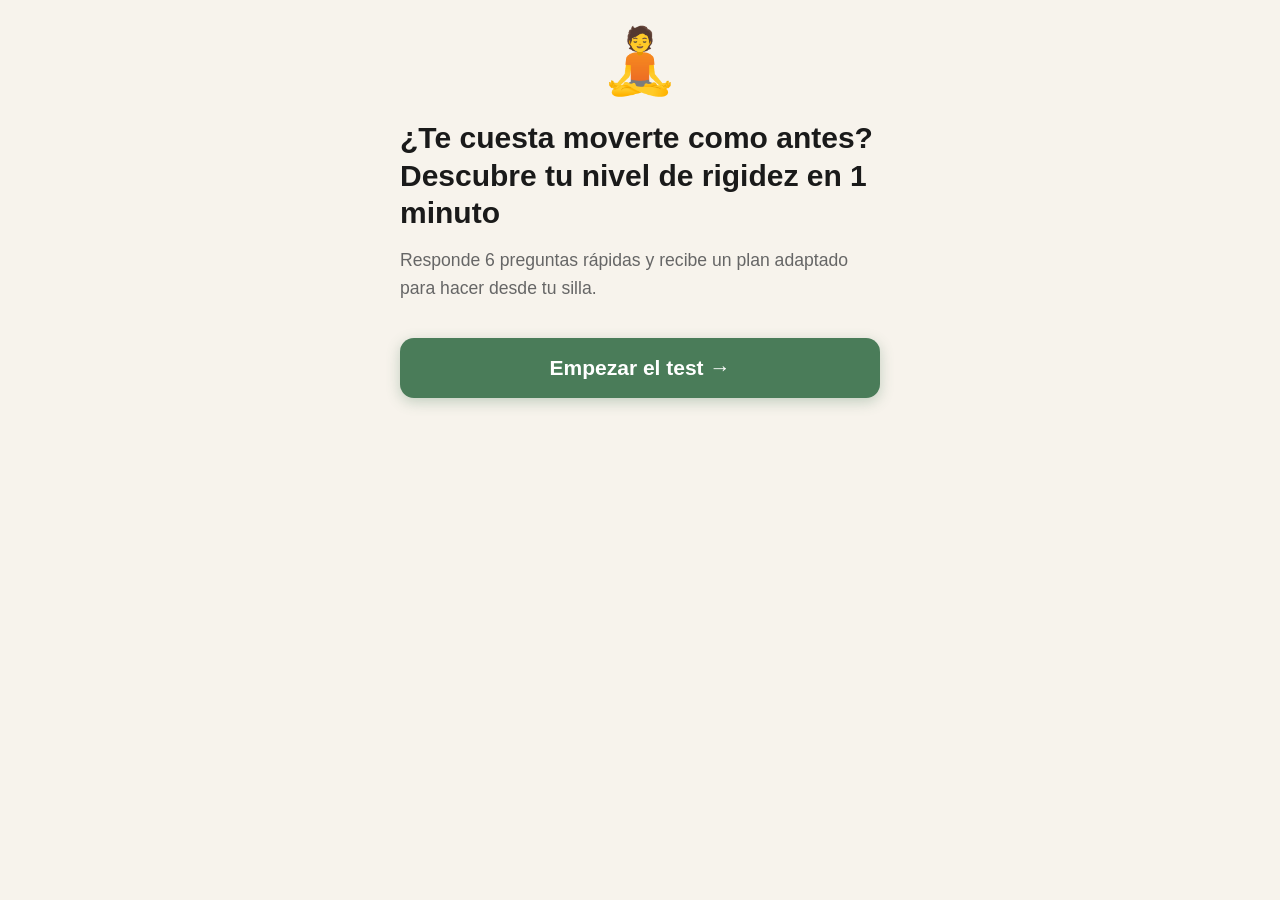
<file: quiz/index.html>
<!DOCTYPE html>
<html lang="es">
<head>
  <meta charset="UTF-8">
  <meta name="viewport" content="width=device-width, initial-scale=1.0, user-scalable=no">
  <meta name="theme-color" content="#4a7c59">
  <title>Test de Rigidez Corporal · Tai Chi en Silla</title>

  <!-- ══════════════════════════════════════════
       CONFIGURACIÓN — edita estas 4 variables
  ══════════════════════════════════════════ -->
  <script>
    var CONFIG = {
      PIXEL_ID:             'TU_PIXEL_ID',
      CHECKOUT_URL:         'https://pay.hotmart.com/TU_CHECKOUT',
      VIDEO_URL:            'https://tudominio.com/vsl.mp4',
      BUTTON_DELAY_SECONDS: 0
    };
  </script>

  <style>
    *, *::before, *::after { box-sizing: border-box; margin: 0; padding: 0; }

    :root {
      --green:       #4a7c59;
      --green-dark:  #376145;
      --green-light: #e8f0eb;
      --beige:       #f7f3ec;
      --text:        #1a1a1a;
      --muted:       #666;
      --white:       #ffffff;
      --radius:      14px;
    }

    html { font-size: 20px; }

    body {
      font-family: -apple-system, BlinkMacSystemFont, 'Segoe UI', Roboto, Helvetica, Arial, sans-serif;
      background: var(--beige);
      color: var(--text);
      min-height: 100dvh;
      display: flex;
      flex-direction: column;
      align-items: center;
    }

    .wrap {
      width: 100%;
      max-width: 520px;
      padding: 24px 20px 48px;
      flex: 1;
      display: flex;
      flex-direction: column;
    }

    /* ── Progress bar ── */
    #progress-bar {
      width: 100%;
      height: 7px;
      background: #d9e6dd;
      border-radius: 999px;
      margin-bottom: 28px;
      overflow: hidden;
    }
    #progress-fill {
      height: 100%;
      background: var(--green);
      border-radius: 999px;
      transition: width .4s ease;
      width: 0%;
    }

    /* ── Screens ── */
    .screen { display: none; flex-direction: column; flex: 1; }
    .screen.active { display: flex; }

    /* ── Intro ── */
    .hero-icon { font-size: 3.2rem; text-align: center; margin-bottom: 20px; }

    h1 {
      font-size: 1.5rem;
      font-weight: 800;
      line-height: 1.25;
      margin-bottom: 14px;
    }

    .subtitle {
      font-size: 0.88rem;
      color: var(--muted);
      line-height: 1.6;
      margin-bottom: 36px;
    }

    /* ── Question ── */
    .q-step {
      font-size: 0.72rem;
      font-weight: 700;
      text-transform: uppercase;
      letter-spacing: .08em;
      color: var(--green);
      margin-bottom: 10px;
    }

    h2 {
      font-size: 1.2rem;
      font-weight: 700;
      line-height: 1.35;
      margin-bottom: 24px;
    }

    /* ── Options ── */
    .options { display: flex; flex-direction: column; gap: 12px; }

    .opt-btn {
      display: flex;
      align-items: center;
      gap: 14px;
      min-height: 60px;
      padding: 14px 18px;
      background: var(--white);
      border: 2px solid #d9e6dd;
      border-radius: var(--radius);
      font-size: 0.95rem;
      font-weight: 600;
      color: var(--text);
      cursor: pointer;
      text-align: left;
      transition: border-color .15s, background .15s, transform .1s;
      -webkit-tap-highlight-color: transparent;
      width: 100%;
    }
    .opt-btn:active { transform: scale(.98); }
    .opt-btn.selected {
      border-color: var(--green);
      background: var(--green-light);
    }
    .opt-emoji { font-size: 1.3rem; flex-shrink: 0; }

    /* ── Back button ── */
    .btn-back {
      background: none;
      border: none;
      color: var(--muted);
      font-size: 0.8rem;
      cursor: pointer;
      padding: 10px 0;
      margin-top: 20px;
      align-self: flex-start;
      -webkit-tap-highlight-color: transparent;
    }

    /* ── Primary CTA ── */
    .btn-primary {
      display: flex;
      align-items: center;
      justify-content: center;
      width: 100%;
      min-height: 60px;
      background: var(--green);
      color: var(--white);
      border: none;
      border-radius: var(--radius);
      font-size: 1.05rem;
      font-weight: 800;
      cursor: pointer;
      box-shadow: 0 4px 14px rgba(74,124,89,.30);
      transition: background .15s;
      -webkit-tap-highlight-color: transparent;
    }
    .btn-primary:active { background: var(--green-dark); }

    /* ── Loading ── */
    #screen-loading {
      align-items: center;
      justify-content: center;
      gap: 24px;
    }
    .loading-text {
      font-size: 1.05rem;
      font-weight: 700;
      color: var(--green);
    }
    .loading-dots span {
      display: inline-block;
      width: 11px;
      height: 11px;
      background: var(--green);
      border-radius: 50%;
      margin: 0 4px;
      animation: bounce .9s infinite both;
    }
    .loading-dots span:nth-child(2) { animation-delay: .15s; }
    .loading-dots span:nth-child(3) { animation-delay: .30s; }
    @keyframes bounce {
      0%, 80%, 100% { transform: scale(.55); opacity: .4; }
      40%            { transform: scale(1);   opacity: 1;   }
    }

    /* ── Result ── */
    .result-badge {
      display: inline-block;
      padding: 6px 18px;
      border-radius: 999px;
      font-size: 0.72rem;
      font-weight: 800;
      text-transform: uppercase;
      letter-spacing: .07em;
      margin-bottom: 14px;
    }
    .badge-low  { background: #d4edda; color: #1a5c2a; }
    .badge-mid  { background: #fff3cd; color: #856404; }
    .badge-high { background: #f8d7da; color: #842029; }

    .result-title {
      font-size: 1.35rem;
      font-weight: 800;
      margin-bottom: 16px;
      line-height: 1.3;
    }
    .result-desc {
      font-size: 0.88rem;
      line-height: 1.65;
      color: var(--muted);
      background: var(--white);
      border-radius: var(--radius);
      padding: 18px;
      margin-bottom: 24px;
      border-left: 4px solid var(--green);
    }
    .result-cta-label {
      font-size: 0.95rem;
      font-weight: 700;
      margin-bottom: 16px;
      text-align: center;
    }

    /* ── VSL ── */
    .vsl-title {
      font-size: 1.05rem;
      font-weight: 800;
      text-align: center;
      margin-bottom: 16px;
      line-height: 1.35;
    }
    .video-wrap {
      position: relative;
      width: 100%;
      aspect-ratio: 16 / 9;
      background: #111;
      border-radius: var(--radius);
      overflow: hidden;
      margin-bottom: 20px;
    }
    .video-wrap video {
      width: 100%;
      height: 100%;
      object-fit: cover;
    }

    .btn-checkout {
      display: flex;
      align-items: center;
      justify-content: center;
      width: 100%;
      min-height: 64px;
      background: #e8630a;
      color: var(--white);
      border: none;
      border-radius: var(--radius);
      font-size: 1.05rem;
      font-weight: 800;
      cursor: pointer;
      box-shadow: 0 4px 16px rgba(232,99,10,.35);
      transition: background .15s, opacity .3s;
      text-decoration: none;
      -webkit-tap-highlight-color: transparent;
      margin-bottom: 10px;
    }
    .btn-checkout:active { background: #c4520a; }
    .btn-checkout.hidden { display: none; }

    .guarantee {
      text-align: center;
      font-size: 0.72rem;
      color: var(--muted);
      margin-bottom: 28px;
    }
    .disclaimer {
      font-size: 0.68rem;
      color: #999;
      text-align: center;
      line-height: 1.55;
      border-top: 1px solid #e0e0e0;
      padding-top: 16px;
    }
  </style>
</head>
<body>

<div class="wrap">

  <!-- Progress bar -->
  <div id="progress-bar" style="display:none">
    <div id="progress-fill"></div>
  </div>

  <!-- ① INTRO -->
  <div id="screen-intro" class="screen active">
    <div class="hero-icon">🧘</div>
    <h1>¿Te cuesta moverte como antes? Descubre tu nivel de rigidez en 1 minuto</h1>
    <p class="subtitle">Responde 6 preguntas rápidas y recibe un plan adaptado para hacer desde tu silla.</p>
    <button class="btn-primary" onclick="startQuiz()">Empezar el test →</button>
  </div>

  <!-- ② PREGUNTA (una a la vez) -->
  <div id="screen-quiz" class="screen">
    <div class="q-step" id="q-step-label"></div>
    <h2 id="q-text"></h2>
    <div class="options" id="q-options"></div>
    <button class="btn-back" id="btn-back" onclick="goBack()">← Atrás</button>
  </div>

  <!-- ③ CARGANDO -->
  <div id="screen-loading" class="screen">
    <div class="loading-text">Analizando tus respuestas…</div>
    <div class="loading-dots">
      <span></span><span></span><span></span>
    </div>
  </div>

  <!-- ④ RESULTADO -->
  <div id="screen-result" class="screen">
    <span class="result-badge" id="result-badge"></span>
    <div class="result-title" id="result-title"></div>
    <div class="result-desc" id="result-desc"></div>
    <div class="result-cta-label">Mira este vídeo corto para ver cómo funciona el Reto 21 Días 👇</div>
    <button class="btn-primary" onclick="goToVSL()">Ver el vídeo ahora →</button>
  </div>

  <!-- ⑤ VSL -->
  <div id="screen-vsl" class="screen">
    <div class="vsl-title">Cómo funciona el Reto 21 Días: Tai Chi en Silla</div>
    <div class="video-wrap" id="video-wrap"></div>
    <a id="btn-checkout" class="btn-checkout hidden" href="#" onclick="trackCheckout()">
      Quiero empezar el Reto 21 Días →
    </a>
    <p class="guarantee">🔒 Pago único · Acceso inmediato · Garantía de 7 días</p>
    <p class="disclaimer">Este programa no sustituye el consejo médico. Consulta a tu médico si tienes alguna lesión o problema de salud.</p>
  </div>

</div>

<!-- Meta Pixel (carga asíncrona, no bloquea render) -->
<script>
!function(f,b,e,v,n,t,s){if(f.fbq)return;n=f.fbq=function(){n.callMethod?
n.callMethod.apply(n,arguments):n.queue.push(arguments)};if(!f._fbq)f._fbq=n;
n.push=n;n.loaded=!0;n.version='2.0';n.queue=[];t=b.createElement(e);t.async=!0;
t.src=v;s=b.getElementsByTagName(e)[0];s.parentNode.insertBefore(t,s)}
(window,document,'script','https://connect.facebook.net/en_US/fbevents.js');
if(CONFIG.PIXEL_ID && CONFIG.PIXEL_ID!=='TU_PIXEL_ID'){
  fbq('init',CONFIG.PIXEL_ID);
  fbq('track','PageView');
}
</script>

<script>
// ── Quiz data ──────────────────────────────────────────────────────
var QUESTIONS = [
  {
    text: '¿Qué edad tienes?',
    opts: [
      { label: '50-59 años',    emoji: '🌱', score: 1, key: null },
      { label: '60-69 años',    emoji: '🌿', score: 2, key: null },
      { label: '70 años o más', emoji: '🌳', score: 3, key: null }
    ]
  },
  {
    text: '¿Te cuesta levantarte de la silla o del sofá?',
    opts: [
      { label: 'No, nada',     emoji: '😊', score: 0, key: null },
      { label: 'A veces',      emoji: '😐', score: 2, key: null },
      { label: 'Sí, bastante', emoji: '😣', score: 3, key: null }
    ]
  },
  {
    text: '¿Dónde notas más rigidez?',
    opts: [
      { label: 'Cuello y hombros',   emoji: '🧊', score: 2, key: 'cuello y hombros' },
      { label: 'Espalda',            emoji: '🧊', score: 2, key: 'la espalda' },
      { label: 'Rodillas y caderas', emoji: '🧊', score: 2, key: 'rodillas y caderas' },
      { label: 'En todo el cuerpo',  emoji: '🧊', score: 3, key: 'todo el cuerpo' }
    ]
  },
  {
    text: '¿Cuántas horas pasas sentado al día?',
    opts: [
      { label: 'Menos de 4 horas',  emoji: '🕒', score: 1, key: null },
      { label: 'Entre 4 y 7 horas', emoji: '🕕', score: 2, key: null },
      { label: 'Más de 7 horas',    emoji: '🕗', score: 3, key: null }
    ]
  },
  {
    text: '¿Has probado algún ejercicio antes?',
    opts: [
      { label: 'Gimnasio, pero lo dejé',       emoji: '🏋️', score: 2, key: null },
      { label: 'Yoga, pero era muy difícil',   emoji: '🧘', score: 2, key: null },
      { label: 'Nunca he hecho nada',          emoji: '🛋️', score: 3, key: null },
      { label: 'Hago algo de ejercicio',       emoji: '🚶', score: 1, key: null }
    ]
  },
  {
    text: '¿Cuánto tiempo podrías dedicar al día?',
    opts: [
      { label: '5 minutos',  emoji: '⏱️', score: 0, key: '5 minutos' },
      { label: '10 minutos', emoji: '⏱️', score: 0, key: '10 minutos' },
      { label: '15 minutos', emoji: '⏱️', score: 0, key: '15 minutos' }
    ]
  }
];

// ── State ──────────────────────────────────────────────────────────
var answers = []; // { score, key } indexed by question
var currentQ = 0;

// ── Helpers ───────────────────────────────────────────────────────
function show(id) {
  document.querySelectorAll('.screen').forEach(function(s) {
    s.classList.remove('active');
  });
  document.getElementById(id).classList.add('active');
}

function setProgress(step) {
  var bar = document.getElementById('progress-bar');
  if (!step) { bar.style.display = 'none'; return; }
  bar.style.display = 'block';
  document.getElementById('progress-fill').style.width = (step / 6 * 100) + '%';
}

function pixel(event, params) {
  if (typeof fbq === 'function') {
    if (params) fbq('trackCustom', event, params);
    else        fbq('track', event);
  }
}

function buildCheckoutUrl() {
  var base   = CONFIG.CHECKOUT_URL;
  var src    = new URLSearchParams(window.location.search);
  var fwd    = ['utm_source','utm_medium','utm_campaign','utm_content','utm_term','fbclid','ad_id'];
  var out    = new URLSearchParams();
  fwd.forEach(function(k) { if (src.has(k)) out.set(k, src.get(k)); });
  var qs = out.toString();
  if (!qs) return base;
  return base + (base.indexOf('?') >= 0 ? '&' : '?') + qs;
}

function totalScore() {
  var s = 0;
  answers.forEach(function(a) { if (a) s += a.score; });
  return s;
}

// ── Flow ──────────────────────────────────────────────────────────
function startQuiz() {
  pixel('QuizStart');
  answers   = [];
  currentQ  = 0;
  renderQ();
}

function renderQ() {
  var q = QUESTIONS[currentQ];
  setProgress(currentQ + 1);

  document.getElementById('q-step-label').textContent =
    'Pregunta ' + (currentQ + 1) + ' de 6';
  document.getElementById('q-text').textContent = q.text;

  var container = document.getElementById('q-options');
  container.innerHTML = '';

  q.opts.forEach(function(opt) {
    var btn = document.createElement('button');
    btn.className = 'opt-btn';
    btn.innerHTML =
      '<span class="opt-emoji">' + opt.emoji + '</span>' +
      '<span>' + opt.label + '</span>';
    btn.addEventListener('click', function() { pickOpt(opt, btn); });

    // Restore selection if user goes back
    if (answers[currentQ] && answers[currentQ].label === opt.label) {
      btn.classList.add('selected');
    }

    container.appendChild(btn);
  });

  document.getElementById('btn-back').style.visibility =
    currentQ === 0 ? 'hidden' : 'visible';

  show('screen-quiz');
}

function pickOpt(opt, btn) {
  btn.classList.add('selected');
  answers[currentQ] = { score: opt.score, key: opt.key, label: opt.label };

  setTimeout(function() {
    if (currentQ < QUESTIONS.length - 1) {
      currentQ++;
      renderQ();
    } else {
      showLoading();
    }
  }, 220);
}

function goBack() {
  if (currentQ === 0) return;
  currentQ--;
  renderQ();
}

function showLoading() {
  setProgress(0);
  show('screen-loading');
  setTimeout(showResult, 2000);
}

function showResult() {
  var score = totalScore();
  var zone  = (answers[2] && answers[2].key) || 'el cuerpo';
  var time  = (answers[5] && answers[5].key) || '10 minutos';

  var level, badgeClass, title;
  if (score <= 6) {
    level      = 'Rigidez leve';
    badgeClass = 'badge-low';
    title      = '¡Buenas noticias! Tu cuerpo responde bien';
  } else if (score <= 11) {
    level      = 'Rigidez moderada';
    badgeClass = 'badge-mid';
    title      = 'Tu cuerpo te está pidiendo más movimiento';
  } else {
    level      = 'Rigidez alta';
    badgeClass = 'badge-high';
    title      = 'Tu cuerpo necesita atención, pero tiene solución';
  }

  var desc =
    'Tu cuerpo acumula tensión en ' + zone + '. ' +
    'Con solo ' + time + ' al día desde tu silla puedes empezar a notar más soltura.';

  var badge = document.getElementById('result-badge');
  badge.textContent  = level;
  badge.className    = 'result-badge ' + badgeClass;

  document.getElementById('result-title').textContent = title;
  document.getElementById('result-desc').textContent  = desc;

  pixel('QuizComplete', { level: level });
  show('screen-result');
}

function goToVSL() {
  var wrap = document.getElementById('video-wrap');

  // Lazy-create video — zero bytes loaded before this moment
  if (!wrap.querySelector('video')) {
    var vid         = document.createElement('video');
    vid.src         = CONFIG.VIDEO_URL;
    vid.controls    = true;
    vid.preload     = 'none';
    vid.playsInline = true;
    // vid.poster   = 'poster.webp';  // ← descomenta si tienes miniatura WebP
    wrap.appendChild(vid);

    var delay = parseInt(CONFIG.BUTTON_DELAY_SECONDS, 10) || 0;
    var cta   = document.getElementById('btn-checkout');
    cta.href  = buildCheckoutUrl();

    if (delay <= 0) {
      cta.classList.remove('hidden');
    } else {
      vid.addEventListener('timeupdate', function onTime() {
        if (vid.currentTime >= delay) {
          cta.classList.remove('hidden');
          vid.removeEventListener('timeupdate', onTime);
        }
      });
    }
  }

  pixel('ViewContent');
  setProgress(0);
  show('screen-vsl');
}

function trackCheckout() {
  pixel('InitiateCheckout');
  // navigation continues normally via href
}
</script>

</body>
</html>
</file>
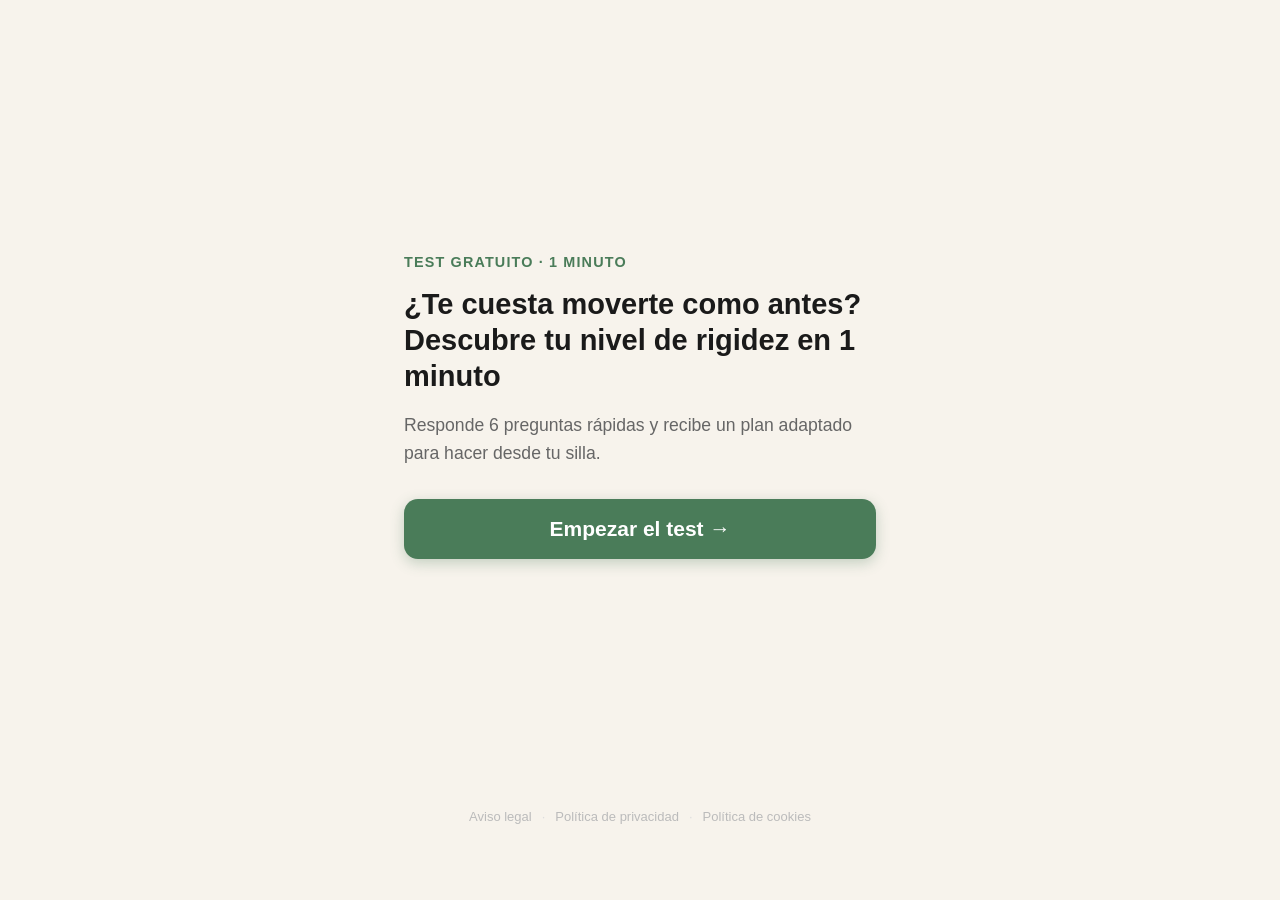
<file: site/index.html>
<!doctype html>
<html lang="es">
<head>
  <meta charset="utf-8">
  <meta name="viewport" content="width=device-width, initial-scale=1.0, user-scalable=no">
  <meta name="theme-color" content="#4a7c59">
  <title>Test de Rigidez · Tai Chi en Silla</title>
  <meta name="description" content="Descubre tu nivel de rigidez en 1 minuto y recibe un plan adaptado para hacer desde tu silla.">

  <!-- ══ CONFIG — edita estas 4 variables ══ -->
  <script>
    var QCFG = {
      PIXEL_ID:             'TU_PIXEL_ID',
      CHECKOUT_URL:         'https://pay.hotmart.com/H108602514B',
      VIDEO_URL:            'https://tudominio.com/vsl.mp4',
      BUTTON_DELAY_SECONDS: 0
    };
  </script>

  <style>
    *, *::before, *::after { box-sizing: border-box; margin: 0; padding: 0; }

    :root {
      --green:       #4a7c59;
      --green-dark:  #376145;
      --green-light: #e8f0eb;
      --beige:       #f7f3ec;
      --text:        #1a1a1a;
      --muted:       #666;
      --white:       #ffffff;
      --r:           14px;
    }

    html { font-size: 20px; }

    body {
      font-family: -apple-system, BlinkMacSystemFont, 'Segoe UI', Roboto,
                   Helvetica, Arial, sans-serif;
      background: var(--beige);
      color: var(--text);
    }

    /* ── Screens ─────────────────────────────────── */
    .qz-screen {
      display: none;
      flex-direction: column;
      min-height: 100dvh;
      padding: 32px 24px;
      width: 100%;
      max-width: 520px;
      margin: 0 auto;
    }
    .qz-screen.qz-active { display: flex; }

    /* loading: center in both axes (no footer) */
    #qz-loading { justify-content: center; align-items: center; }

    /* other screens: body wrapper absorbs free space and centers content */
    .qz-screen-body {
      flex: 1;
      display: flex;
      flex-direction: column;
      justify-content: center;
    }

    /* ── Shared label ─────────────────────────────── */
    .qz-label {
      font-size: 0.72rem;
      font-weight: 700;
      text-transform: uppercase;
      letter-spacing: .08em;
      color: var(--green);
      align-self: flex-start;
    }

    /* ── Intro ────────────────────────────────────── */
    #qz-intro .qz-label { margin-bottom: 16px; }

    .qz-h1 {
      font-size: 1.45rem;
      font-weight: 800;
      line-height: 1.25;
      margin-bottom: 16px;
      color: var(--text);
    }
    .qz-subtitle {
      font-size: 0.88rem;
      color: var(--muted);
      line-height: 1.6;
      margin-bottom: 32px;
    }

    /* ── Questions ────────────────────────────────── */
    .qz-quiz-top { margin-bottom: 20px; }

    #qz-progress-bar {
      width: 100%;
      height: 7px;
      background: #d9e6dd;
      border-radius: 999px;
      margin-bottom: 10px;
      overflow: hidden;
    }
    #qz-progress-fill {
      height: 100%;
      background: var(--green);
      border-radius: 999px;
      transition: width .4s ease;
      width: 0%;
    }
    .qz-step-label {
      font-size: 0.72rem;
      font-weight: 700;
      text-transform: uppercase;
      letter-spacing: .08em;
      color: var(--green);
      margin-bottom: 0;
    }

    /* flex-grow area: centers question + options */
    .qz-quiz-body {
      flex: 1;
      display: flex;
      flex-direction: column;
      justify-content: center;
    }
    .qz-h2 {
      font-size: 1.15rem;
      font-weight: 700;
      line-height: 1.35;
      margin-bottom: 24px;
      color: var(--text);
    }
    .qz-options { display: flex; flex-direction: column; gap: 14px; }

    .qz-opt {
      display: flex;
      align-items: center;
      gap: 14px;
      min-height: 60px;
      padding: 14px 18px;
      background: var(--white);
      border: 2px solid #d9e6dd;
      border-radius: var(--r);
      font-size: 0.95rem;
      font-weight: 600;
      color: var(--text);
      cursor: pointer;
      text-align: left;
      transition: border-color .15s, background .15s, transform .1s;
      -webkit-tap-highlight-color: transparent;
      width: 100%;
      font-family: inherit;
    }
    .qz-opt:active  { transform: scale(.98); }
    .qz-opt.qz-sel  { border-color: var(--green); background: var(--green-light); }
    .qz-opt-emoji   { font-size: 1.3rem; flex-shrink: 0; }

    .qz-back {
      background: none;
      border: none;
      color: var(--muted);
      font-size: 0.8rem;
      cursor: pointer;
      padding: 10px 0;
      margin-top: 24px;
      align-self: flex-start;
      font-family: inherit;
      -webkit-tap-highlight-color: transparent;
    }

    /* ── Buttons ──────────────────────────────────── */
    .qz-btn-primary {
      display: flex;
      align-items: center;
      justify-content: center;
      width: 100%;
      min-height: 60px;
      background: var(--green);
      color: var(--white);
      border: none;
      border-radius: var(--r);
      font-size: 1.05rem;
      font-weight: 800;
      cursor: pointer;
      box-shadow: 0 4px 14px rgba(74,124,89,.30);
      transition: background .15s;
      font-family: inherit;
      -webkit-tap-highlight-color: transparent;
    }
    .qz-btn-primary:active { background: var(--green-dark); }

    /* ── Loading ──────────────────────────────────── */
    .qz-loading-text {
      font-size: 1.05rem;
      font-weight: 700;
      color: var(--green);
      margin-bottom: 16px;
    }
    .qz-dots span {
      display: inline-block;
      width: 11px; height: 11px;
      background: var(--green);
      border-radius: 50%;
      margin: 0 4px;
      animation: qz-bounce .9s infinite both;
    }
    .qz-dots span:nth-child(2) { animation-delay: .15s; }
    .qz-dots span:nth-child(3) { animation-delay: .30s; }
    @keyframes qz-bounce {
      0%,80%,100% { transform: scale(.55); opacity: .4; }
      40%          { transform: scale(1);   opacity: 1;   }
    }

    /* ── Result ───────────────────────────────────── */
    .qz-badge {
      display: inline-block;
      align-self: flex-start;
      padding: 6px 18px;
      border-radius: 999px;
      font-size: 0.72rem;
      font-weight: 800;
      text-transform: uppercase;
      letter-spacing: .07em;
      margin-bottom: 24px;
    }
    .qz-badge-low  { background: #d4edda; color: #1a5c2a; }
    .qz-badge-mid  { background: #fff3cd; color: #856404; }
    .qz-badge-high { background: #f8d7da; color: #842029; }

    .qz-result-title {
      font-size: 1.3rem;
      font-weight: 800;
      line-height: 1.3;
      margin-bottom: 24px;
      color: var(--text);
    }
    .qz-result-desc {
      font-size: 0.88rem;
      line-height: 1.65;
      color: var(--muted);
      background: var(--white);
      border-radius: var(--r);
      padding: 18px;
      margin-bottom: 24px;
      border-left: 4px solid var(--green);
    }
    .qz-result-cta {
      font-size: 0.95rem;
      font-weight: 700;
      margin-bottom: 24px;
      color: var(--text);
    }

    /* ── VSL ──────────────────────────────────────── */
    .qz-vsl-title {
      font-size: 1.3rem;
      font-weight: 800;
      text-align: left;
      line-height: 1.3;
      margin-bottom: 24px;
      color: var(--text);
    }
    .qz-video-wrap {
      width: 100%;
      aspect-ratio: 16 / 9;
      border-radius: var(--r);
      overflow: hidden;
      margin-bottom: 24px;
    }
    .qz-video-wrap video {
      width: 100%;
      height: 100%;
      display: block;
    }
    .qz-video-placeholder {
      width: 100%;
      height: 100%;
      background: #e0e0e0;
      display: flex;
      align-items: center;
      justify-content: center;
      font-size: 0.85rem;
      font-weight: 600;
      color: #888;
    }

    .qz-btn-checkout {
      display: flex;
      align-items: center;
      justify-content: center;
      width: 100%;
      min-height: 64px;
      background: #e8630a;
      color: var(--white);
      border: none;
      border-radius: var(--r);
      font-size: 1.05rem;
      font-weight: 800;
      cursor: pointer;
      box-shadow: 0 4px 16px rgba(232,99,10,.35);
      transition: background .15s;
      text-decoration: none;
      font-family: inherit;
      -webkit-tap-highlight-color: transparent;
      margin-bottom: 10px;
    }
    .qz-btn-checkout:active { background: #c4520a; }
    .qz-btn-checkout.qz-hidden { display: none; }

    .qz-guarantee {
      text-align: center;
      font-size: 0.72rem;
      color: var(--muted);
      margin-bottom: 24px;
    }
    .qz-disclaimer {
      font-size: 0.68rem;
      color: #999;
      text-align: center;
      line-height: 1.55;
      border-top: 1px solid #e0e0e0;
      padding-top: 16px;
    }

    /* ── Cookie banner ───────────────────────────── */
    #qz-cookie-banner {
      position: fixed;
      bottom: 0; left: 0; right: 0;
      background: #fff;
      border-top: 1px solid #e0e0e0;
      padding: 12px 20px;
      display: flex;
      align-items: center;
      justify-content: space-between;
      gap: 12px;
      flex-wrap: wrap;
      z-index: 9999;
      font-size: 0.72rem;
      color: var(--muted);
      box-shadow: 0 -2px 8px rgba(0,0,0,.06);
    }
    #qz-cookie-banner[hidden] { display: none; }
    #qz-cookie-banner p { flex: 1; min-width: 160px; line-height: 1.4; }
    #qz-cookie-banner a { color: var(--green); text-decoration: underline; white-space: nowrap; }
    .qz-cb-actions { display: flex; gap: 8px; flex-shrink: 0; }
    .qz-cb-btn {
      min-height: 36px;
      padding: 0 16px;
      border-radius: 8px;
      border: 1px solid #ccc;
      background: #fff;
      font-size: 0.72rem;
      font-weight: 700;
      cursor: pointer;
      font-family: inherit;
      color: var(--text);
      -webkit-tap-highlight-color: transparent;
    }
    .qz-cb-btn.qz-cb-accept { background: var(--green); color: #fff; border-color: var(--green); }
    .qz-cb-btn:active { opacity: .8; }

    /* screens grow so banner never covers bottom buttons */
    body.qz-has-banner .qz-screen { padding-bottom: 76px; }

    /* ── Legal footer (intro + VSL only) ─────────── */
    .qz-legal-footer {
      padding-top: 28px;
      display: flex;
      justify-content: center;
      gap: 10px;
      flex-wrap: wrap;
      font-size: 0.65rem;
      color: #bbb;
    }
    .qz-legal-footer a { color: #bbb; text-decoration: none; }
    .qz-legal-footer a:hover { text-decoration: underline; }
    .qz-legal-footer span { color: #ddd; }
  </style>
</head>
<body>

<!-- ① Intro -->
<div id="qz-intro" class="qz-screen qz-active">
  <div class="qz-screen-body">
    <div class="qz-label">Test gratuito · 1 minuto</div>
    <h1 class="qz-h1">¿Te cuesta moverte como antes? Descubre tu nivel de rigidez en 1 minuto</h1>
    <p class="qz-subtitle">Responde 6 preguntas rápidas y recibe un plan adaptado para hacer desde tu silla.</p>
    <button class="qz-btn-primary" onclick="qzStart()">Empezar el test →</button>
  </div>
  <footer class="qz-legal-footer">
    <a href="aviso-legal.html">Aviso legal</a><span>·</span>
    <a href="privacidad.html">Política de privacidad</a><span>·</span>
    <a href="cookies.html">Política de cookies</a>
  </footer>
</div>

<!-- ② Pregunta -->
<div id="qz-quiz" class="qz-screen">
  <div class="qz-quiz-top">
    <div id="qz-progress-bar"><div id="qz-progress-fill"></div></div>
    <div class="qz-step-label" id="qz-step"></div>
  </div>
  <div class="qz-quiz-body">
    <h2 class="qz-h2" id="qz-qtext"></h2>
    <div class="qz-options" id="qz-opts"></div>
    <button class="qz-back" id="qz-back" onclick="qzBack()">← Atrás</button>
  </div>
</div>

<!-- ③ Analizando -->
<div id="qz-loading" class="qz-screen">
  <div class="qz-loading-text">Analizando tus respuestas…</div>
  <div class="qz-dots"><span></span><span></span><span></span></div>
</div>

<!-- ④ Resultado -->
<div id="qz-result" class="qz-screen">
  <div class="qz-screen-body">
    <span class="qz-badge" id="qz-badge"></span>
    <div class="qz-result-title" id="qz-rtitle"></div>
    <div class="qz-result-desc" id="qz-rdesc"></div>
    <div class="qz-result-cta">Mira este vídeo corto para ver cómo funciona el Reto 21 Días 👇</div>
    <button class="qz-btn-primary" onclick="qzGoVSL()">Ver el vídeo ahora →</button>
  </div>
</div>

<!-- ⑤ VSL -->
<div id="qz-vsl" class="qz-screen">
  <div class="qz-screen-body">
    <div class="qz-vsl-title">Cómo funciona el Reto 21 Días: Tai Chi en Silla</div>
    <div class="qz-video-wrap" id="qz-video-wrap"></div>
    <a id="qz-cta" class="qz-btn-checkout qz-hidden" href="#" onclick="qzCheckout()">
      Quiero empezar el Reto 21 Días →
    </a>
    <p class="qz-guarantee">🔒 Pago único · Acceso inmediato · Garantía de 7 días</p>
    <p class="qz-disclaimer">Este programa no sustituye el consejo médico. Consulta a tu médico si tienes alguna lesión o problema de salud.</p>
  </div>
  <footer class="qz-legal-footer">
    <a href="aviso-legal.html">Aviso legal</a><span>·</span>
    <a href="privacidad.html">Política de privacidad</a><span>·</span>
    <a href="cookies.html">Política de cookies</a>
  </footer>
</div>

<!-- Meta Pixel — carga solo si hay consentimiento -->
<script>
function loadPixel(){
  if(typeof fbq==='undefined'){
    !function(f,b,e,v,n,t,s){if(f.fbq)return;n=f.fbq=function(){n.callMethod?
    n.callMethod.apply(n,arguments):n.queue.push(arguments)};if(!f._fbq)f._fbq=n;
    n.push=n;n.loaded=!0;n.version='2.0';n.queue=[];t=b.createElement(e);t.async=!0;
    t.src=v;s=b.getElementsByTagName(e)[0];s.parentNode.insertBefore(t,s)}
    (window,document,'script','https://connect.facebook.net/en_US/fbevents.js');
  }
  if(QCFG.PIXEL_ID&&QCFG.PIXEL_ID!=='TU_PIXEL_ID'){
    fbq('init',QCFG.PIXEL_ID);
    fbq('track','PageView');
  }
}
(function(){
  var consent=null;
  try{consent=localStorage.getItem('reto21_cookie_consent');}catch(e){}
  if(consent==='accepted'){loadPixel();return;}
  if(consent==='rejected'){return;}
  /* sin decisión — mostrar banner */
  document.body.classList.add('qz-has-banner');
  document.getElementById('qz-cookie-banner').removeAttribute('hidden');
  document.getElementById('qz-accept-cookies').addEventListener('click',function(){
    try{localStorage.setItem('reto21_cookie_consent','accepted');}catch(e){}
    document.getElementById('qz-cookie-banner').setAttribute('hidden','');
    document.body.classList.remove('qz-has-banner');
    loadPixel();
  });
  document.getElementById('qz-reject-cookies').addEventListener('click',function(){
    try{localStorage.setItem('reto21_cookie_consent','rejected');}catch(e){}
    document.getElementById('qz-cookie-banner').setAttribute('hidden','');
    document.body.classList.remove('qz-has-banner');
  });
})();
</script>

<!-- Quiz logic -->
<script>
(function(){
  var QS=[
    {text:'¿Qué edad tienes?',opts:[
      {l:'50-59 años',e:'🌱',s:1,k:null},
      {l:'60-69 años',e:'🌿',s:2,k:null},
      {l:'70 años o más',e:'🌳',s:3,k:null}]},
    {text:'¿Te cuesta levantarte de la silla o del sofá?',opts:[
      {l:'No, nada',e:'😊',s:0,k:null},
      {l:'A veces',e:'😐',s:2,k:null},
      {l:'Sí, bastante',e:'😣',s:3,k:null}]},
    {text:'¿Dónde notas más rigidez?',opts:[
      {l:'Cuello y hombros',e:'🧊',s:2,k:'cuello y hombros'},
      {l:'Espalda',e:'🧊',s:2,k:'la espalda'},
      {l:'Rodillas y caderas',e:'🧊',s:2,k:'rodillas y caderas'},
      {l:'En todo el cuerpo',e:'🧊',s:3,k:'todo el cuerpo'}]},
    {text:'¿Cuántas horas pasas sentado al día?',opts:[
      {l:'Menos de 4 horas',e:'🕒',s:1,k:null},
      {l:'Entre 4 y 7 horas',e:'🕕',s:2,k:null},
      {l:'Más de 7 horas',e:'🕗',s:3,k:null}]},
    {text:'¿Has probado algún ejercicio antes?',opts:[
      {l:'Gimnasio, pero lo dejé',e:'🏋️',s:2,k:null},
      {l:'Yoga, pero era muy difícil',e:'🧘',s:2,k:null},
      {l:'Nunca he hecho nada',e:'🛋️',s:3,k:null},
      {l:'Hago algo de ejercicio',e:'🚶',s:1,k:null}]},
    {text:'¿Cuánto tiempo podrías dedicar al día?',opts:[
      {l:'5 minutos',e:'⏱️',s:0,k:'5 minutos'},
      {l:'10 minutos',e:'⏱️',s:0,k:'10 minutos'},
      {l:'15 minutos',e:'⏱️',s:0,k:'15 minutos'}]}
  ];

  var ans=[],cur=0;

  function px(ev,p){
    if(typeof fbq!=='function')return;
    if(p)fbq('trackCustom',ev,p);else fbq('track',ev);
  }

  function show(id){
    document.querySelectorAll('.qz-screen').forEach(function(s){s.classList.remove('qz-active');});
    document.getElementById(id).classList.add('qz-active');
    window.scrollTo(0,0);
  }

  function buildUrl(){
    var base=QCFG.CHECKOUT_URL;
    var src=new URLSearchParams(window.location.search);
    var fwd=['utm_source','utm_medium','utm_campaign','utm_content','utm_term','fbclid','ad_id'];
    var out=new URLSearchParams();
    fwd.forEach(function(k){if(src.has(k))out.set(k,src.get(k));});
    var qs=out.toString();
    return qs?base+(base.indexOf('?')>=0?'&':'?')+qs:base;
  }

  function isValidVideo(url){
    return url&&url!=='https://tudominio.com/vsl.mp4'&&/^https?:\/\//.test(url);
  }

  window.qzStart=function(){
    px('QuizStart');
    ans=[];cur=0;
    render();
  };

  function render(){
    var q=QS[cur];
    document.getElementById('qz-progress-fill').style.width=(cur+1)/6*100+'%';
    document.getElementById('qz-step').textContent='Pregunta '+(cur+1)+' de 6';
    document.getElementById('qz-qtext').textContent=q.text;
    var c=document.getElementById('qz-opts');
    c.innerHTML='';
    q.opts.forEach(function(o){
      var btn=document.createElement('button');
      btn.className='qz-opt';
      btn.innerHTML='<span class="qz-opt-emoji">'+o.e+'</span><span>'+o.l+'</span>';
      if(ans[cur]&&ans[cur].l===o.l)btn.classList.add('qz-sel');
      btn.addEventListener('click',function(){pick(o,btn);});
      c.appendChild(btn);
    });
    document.getElementById('qz-back').style.visibility=cur===0?'hidden':'visible';
    show('qz-quiz');
  }

  function pick(o,btn){
    btn.classList.add('qz-sel');
    ans[cur]={s:o.s,k:o.k,l:o.l};
    setTimeout(function(){
      if(cur<QS.length-1){cur++;render();}
      else{loading();}
    },220);
  }

  window.qzBack=function(){if(cur>0){cur--;render();}};

  function loading(){
    show('qz-loading');
    setTimeout(result,2000);
  }

  function result(){
    var score=0;
    ans.forEach(function(a){if(a)score+=a.s;});
    var zone=(ans[2]&&ans[2].k)||'el cuerpo';
    var time=(ans[5]&&ans[5].k)||'10 minutos';
    var level,bc,title;
    if(score<=6){level='Rigidez leve';bc='qz-badge-low';title='¡Buenas noticias! Tu cuerpo responde bien';}
    else if(score<=11){level='Rigidez moderada';bc='qz-badge-mid';title='Tu cuerpo te está pidiendo más movimiento';}
    else{level='Rigidez alta';bc='qz-badge-high';title='Tu cuerpo necesita atención, pero tiene solución';}
    var badge=document.getElementById('qz-badge');
    badge.textContent=level;badge.className='qz-badge '+bc;
    document.getElementById('qz-rtitle').textContent=title;
    document.getElementById('qz-rdesc').textContent=
      'Tu cuerpo acumula tensión en '+zone+'. Con solo '+time+' al día desde tu silla puedes empezar a notar más soltura.';
    px('QuizComplete',{level:level});
    show('qz-result');
  }

  window.qzGoVSL=function(){
    var wrap=document.getElementById('qz-video-wrap');
    if(!wrap.hasChildNodes()){
      if(isValidVideo(QCFG.VIDEO_URL)){
        var v=document.createElement('video');
        v.src=QCFG.VIDEO_URL;v.controls=true;v.preload='none';v.playsInline=true;
        v.style.cssText='width:100%;height:100%;display:block;';
        wrap.appendChild(v);
        var delay=parseInt(QCFG.BUTTON_DELAY_SECONDS,10)||0;
        var cta=document.getElementById('qz-cta');
        cta.href=buildUrl();
        if(delay<=0){cta.classList.remove('qz-hidden');}
        else{
          v.addEventListener('timeupdate',function onT(){
            if(v.currentTime>=delay){cta.classList.remove('qz-hidden');v.removeEventListener('timeupdate',onT);}
          });
        }
      } else {
        var ph=document.createElement('div');
        ph.className='qz-video-placeholder';
        ph.textContent='Vídeo en preparación';
        wrap.appendChild(ph);
        var cta2=document.getElementById('qz-cta');
        cta2.href=buildUrl();
        cta2.classList.remove('qz-hidden');
      }
    }
    px('ViewContent');
    show('qz-vsl');
  };

  window.qzCheckout=function(){px('InitiateCheckout');};
})();
</script>

<!-- Banner de cookies -->
<div id="qz-cookie-banner" hidden role="region" aria-label="Preferencias de cookies">
  <p>Usamos cookies para medir el rendimiento de nuestros anuncios. <a href="cookies.html">Más información</a></p>
  <div class="qz-cb-actions">
    <button id="qz-reject-cookies" class="qz-cb-btn">Rechazar</button>
    <button id="qz-accept-cookies" class="qz-cb-btn qz-cb-accept">Aceptar</button>
  </div>
</div>

</body>
</html>
</file>
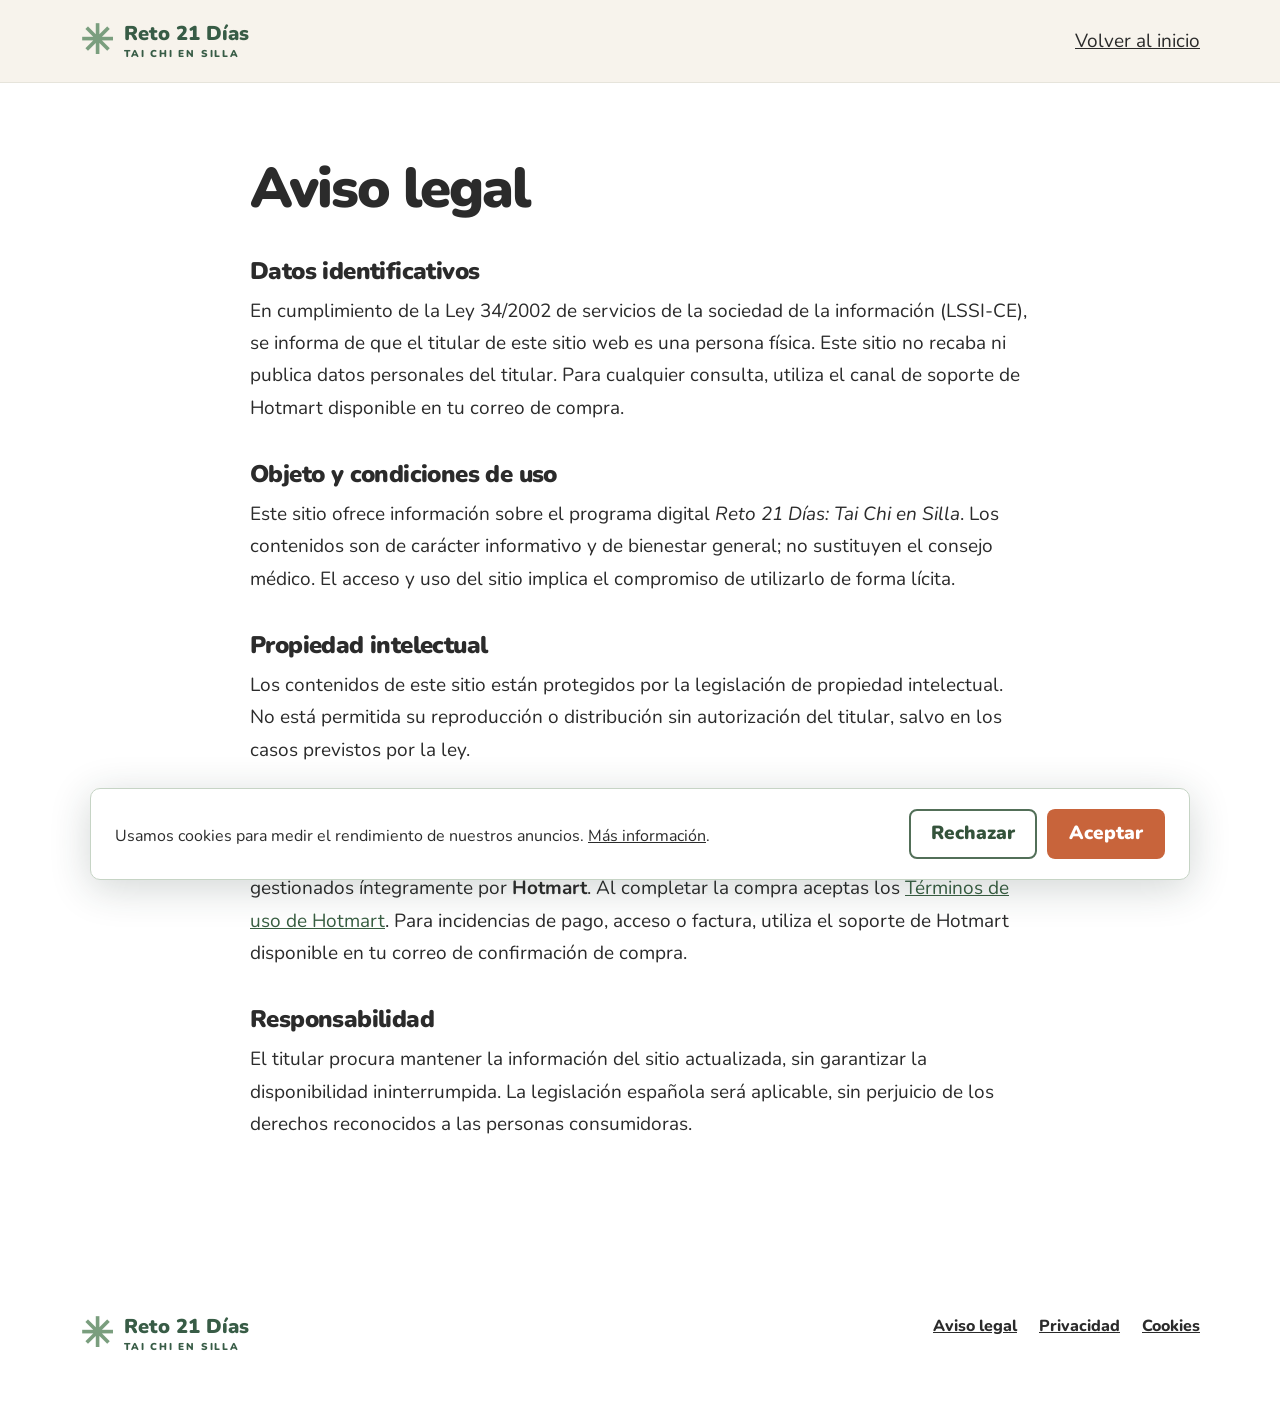
<file: site/aviso-legal.html>
<!doctype html><html lang="es"><head><meta charset="utf-8"><meta name="viewport" content="width=device-width, initial-scale=1"><title>Aviso legal | Reto 21 Días</title><meta name="robots" content="noindex"><link rel="preconnect" href="https://fonts.googleapis.com"><link rel="preconnect" href="https://fonts.gstatic.com" crossorigin><link href="https://fonts.googleapis.com/css2?family=Nunito:wght@400;600;700;800;900&display=swap" rel="stylesheet"><link rel="stylesheet" href="styles.css"><script src="main.js" defer></script></head><body><header class="site-header"><div class="wrap header-inner"><a class="brand" href="index.html"><span class="brand-mark" aria-hidden="true">✳</span><span>Reto 21 Días <small>TAI CHI EN SILLA</small></span></a><a href="index.html">Volver al inicio</a></div></header><main class="legal-main"><article class="wrap narrow"><h1>Aviso legal</h1><h2>Datos identificativos</h2><p>En cumplimiento de la Ley 34/2002 de servicios de la sociedad de la información (LSSI-CE), se informa de que el titular de este sitio web es una persona física. Este sitio no recaba ni publica datos personales del titular. Para cualquier consulta, utiliza el canal de soporte de Hotmart disponible en tu correo de compra.</p><h2>Objeto y condiciones de uso</h2><p>Este sitio ofrece información sobre el programa digital <em>Reto 21 Días: Tai Chi en Silla</em>. Los contenidos son de carácter informativo y de bienestar general; no sustituyen el consejo médico. El acceso y uso del sitio implica el compromiso de utilizarlo de forma lícita.</p><h2>Propiedad intelectual</h2><p>Los contenidos de este sitio están protegidos por la legislación de propiedad intelectual. No está permitida su reproducción o distribución sin autorización del titular, salvo en los casos previstos por la ley.</p><h2>Contratación, pagos y facturación</h2><p>La venta, el cobro y la emisión de facturas del producto <em>Reto 21 Días: Tai Chi en Silla</em> son gestionados íntegramente por <strong>Hotmart</strong>. Al completar la compra aceptas los <a href="https://www.hotmart.com/legal/es/terms-of-use" target="_blank" rel="noopener">Términos de uso de Hotmart</a>. Para incidencias de pago, acceso o factura, utiliza el soporte de Hotmart disponible en tu correo de confirmación de compra.</p><h2>Responsabilidad</h2><p>El titular procura mantener la información del sitio actualizada, sin garantizar la disponibilidad ininterrumpida. La legislación española será aplicable, sin perjuicio de los derechos reconocidos a las personas consumidoras.</p></article></main><footer><div class="wrap footer-inner"><div><a class="brand" href="index.html"><span class="brand-mark" aria-hidden="true">✳</span><span>Reto 21 Días <small>TAI CHI EN SILLA</small></span></a></div><nav aria-label="Información legal"><a href="aviso-legal.html">Aviso legal</a><a href="privacidad.html">Privacidad</a><a href="cookies.html">Cookies</a></nav></div></footer><div class="cookie-banner" id="cookie-banner" role="region" aria-label="Preferencias de cookies" hidden><div><p>Usamos cookies para medir el rendimiento de nuestros anuncios. <a href="cookies.html">Más información</a>.</p></div><div class="cookie-actions"><button type="button" id="reject-cookies" class="button button-secondary">Rechazar</button><button type="button" id="accept-cookies" class="button">Aceptar</button></div></div></body></html>
</file>
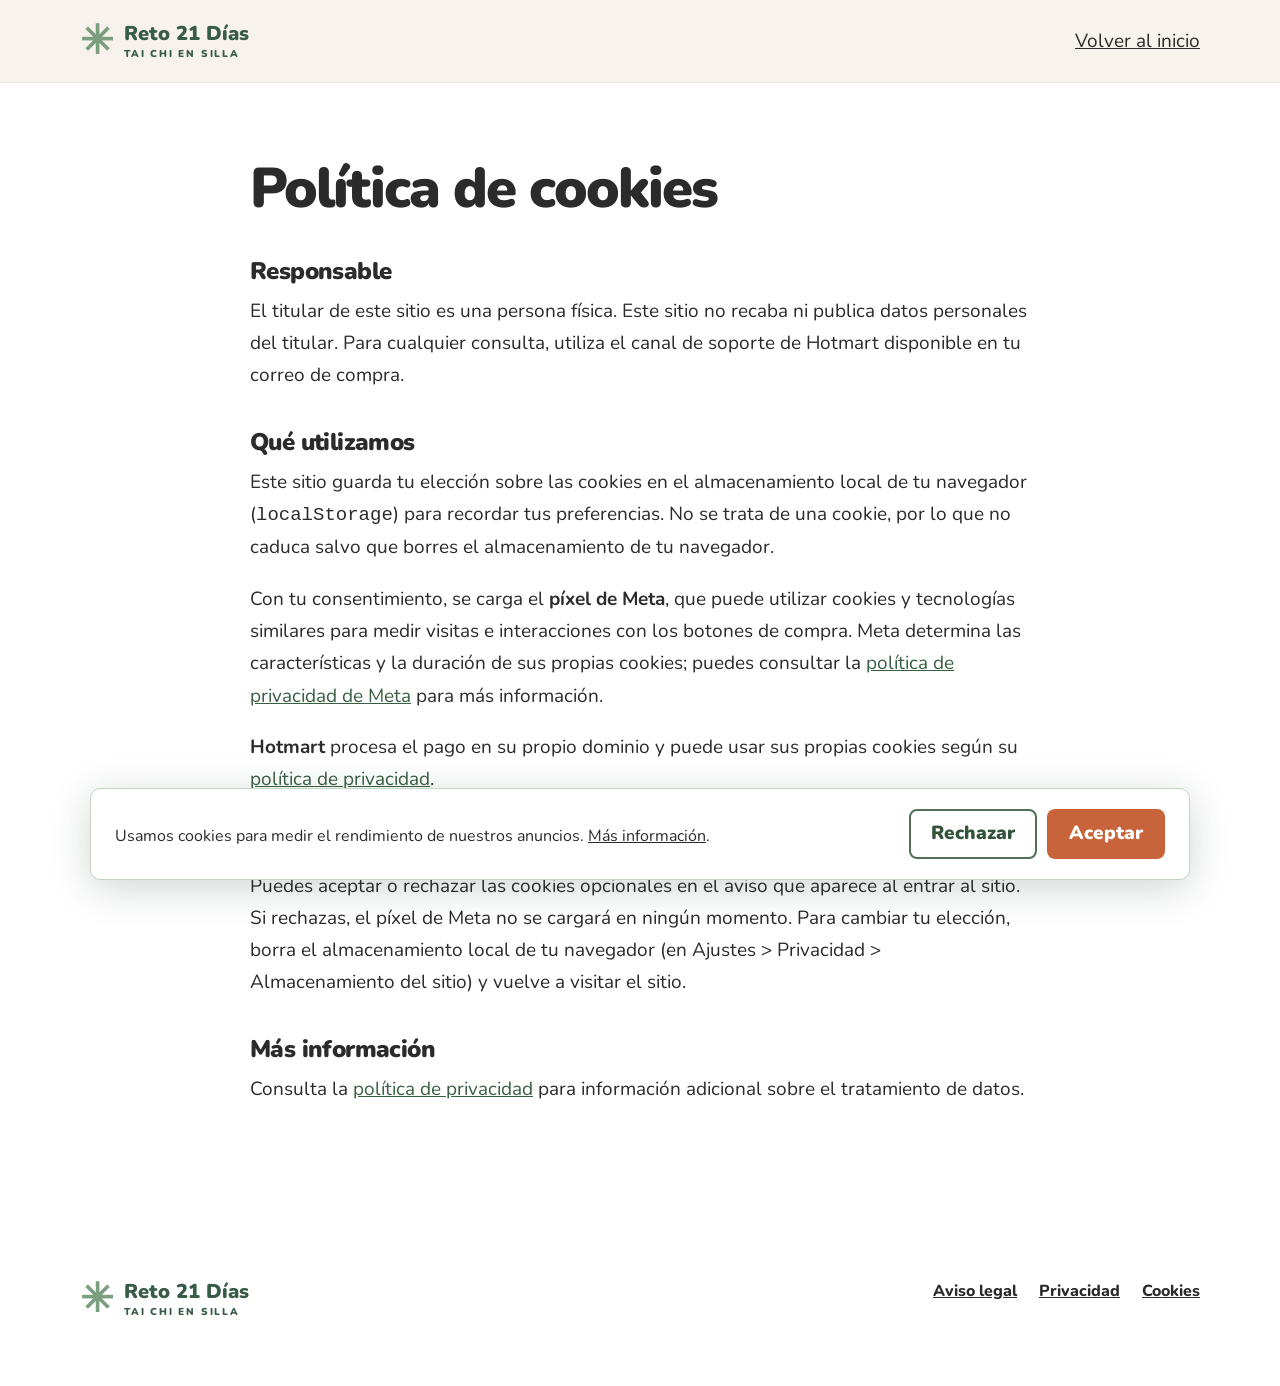
<file: site/cookies.html>
<!doctype html><html lang="es"><head><meta charset="utf-8"><meta name="viewport" content="width=device-width, initial-scale=1"><title>Política de cookies | Reto 21 Días</title><meta name="robots" content="noindex"><link rel="preconnect" href="https://fonts.googleapis.com"><link rel="preconnect" href="https://fonts.gstatic.com" crossorigin><link href="https://fonts.googleapis.com/css2?family=Nunito:wght@400;600;700;800;900&display=swap" rel="stylesheet"><link rel="stylesheet" href="styles.css"><script src="main.js" defer></script></head><body><header class="site-header"><div class="wrap header-inner"><a class="brand" href="index.html"><span class="brand-mark" aria-hidden="true">✳</span><span>Reto 21 Días <small>TAI CHI EN SILLA</small></span></a><a href="index.html">Volver al inicio</a></div></header><main class="legal-main"><article class="wrap narrow"><h1>Política de cookies</h1><h2>Responsable</h2><p>El titular de este sitio es una persona física. Este sitio no recaba ni publica datos personales del titular. Para cualquier consulta, utiliza el canal de soporte de Hotmart disponible en tu correo de compra.</p><h2>Qué utilizamos</h2><p>Este sitio guarda tu elección sobre las cookies en el almacenamiento local de tu navegador (<code>localStorage</code>) para recordar tus preferencias. No se trata de una cookie, por lo que no caduca salvo que borres el almacenamiento de tu navegador.</p><p>Con tu consentimiento, se carga el <strong>píxel de Meta</strong>, que puede utilizar cookies y tecnologías similares para medir visitas e interacciones con los botones de compra. Meta determina las características y la duración de sus propias cookies; puedes consultar la <a href="https://www.facebook.com/privacy/policy/" target="_blank" rel="noopener">política de privacidad de Meta</a> para más información.</p><p><strong>Hotmart</strong> procesa el pago en su propio dominio y puede usar sus propias cookies según su <a href="https://www.hotmart.com/legal/es/privacy-policy" target="_blank" rel="noopener">política de privacidad</a>.</p><h2>Gestiona tu elección</h2><p>Puedes aceptar o rechazar las cookies opcionales en el aviso que aparece al entrar al sitio. Si rechazas, el píxel de Meta no se cargará en ningún momento. Para cambiar tu elección, borra el almacenamiento local de tu navegador (en Ajustes &gt; Privacidad &gt; Almacenamiento del sitio) y vuelve a visitar el sitio.</p><h2>Más información</h2><p>Consulta la <a href="privacidad.html">política de privacidad</a> para información adicional sobre el tratamiento de datos.</p></article></main><footer><div class="wrap footer-inner"><div><a class="brand" href="index.html"><span class="brand-mark" aria-hidden="true">✳</span><span>Reto 21 Días <small>TAI CHI EN SILLA</small></span></a></div><nav aria-label="Información legal"><a href="aviso-legal.html">Aviso legal</a><a href="privacidad.html">Privacidad</a><a href="cookies.html">Cookies</a></nav></div></footer><div class="cookie-banner" id="cookie-banner" role="region" aria-label="Preferencias de cookies" hidden><div><p>Usamos cookies para medir el rendimiento de nuestros anuncios. <a href="cookies.html">Más información</a>.</p></div><div class="cookie-actions"><button type="button" id="reject-cookies" class="button button-secondary">Rechazar</button><button type="button" id="accept-cookies" class="button">Aceptar</button></div></div></body></html>
</file>
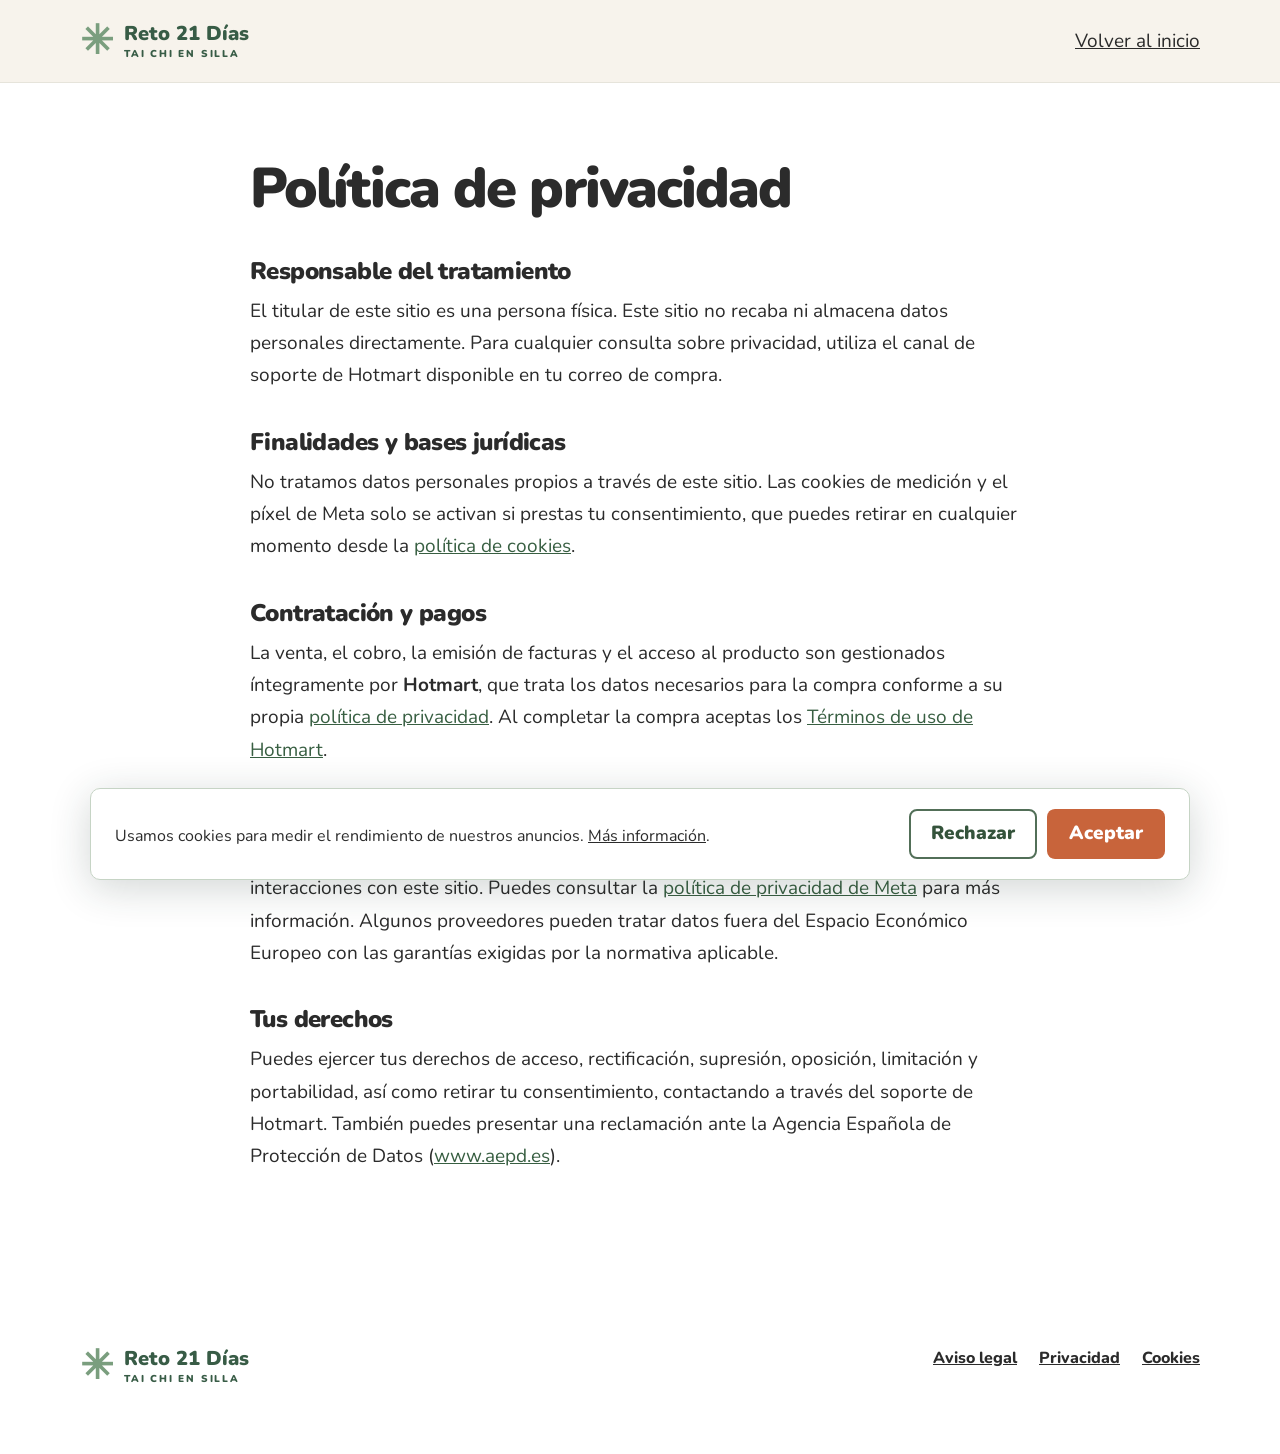
<file: site/privacidad.html>
<!doctype html><html lang="es"><head><meta charset="utf-8"><meta name="viewport" content="width=device-width, initial-scale=1"><title>Política de privacidad | Reto 21 Días</title><meta name="robots" content="noindex"><link rel="preconnect" href="https://fonts.googleapis.com"><link rel="preconnect" href="https://fonts.gstatic.com" crossorigin><link href="https://fonts.googleapis.com/css2?family=Nunito:wght@400;600;700;800;900&display=swap" rel="stylesheet"><link rel="stylesheet" href="styles.css"><script src="main.js" defer></script></head><body><header class="site-header"><div class="wrap header-inner"><a class="brand" href="index.html"><span class="brand-mark" aria-hidden="true">✳</span><span>Reto 21 Días <small>TAI CHI EN SILLA</small></span></a><a href="index.html">Volver al inicio</a></div></header><main class="legal-main"><article class="wrap narrow"><h1>Política de privacidad</h1><h2>Responsable del tratamiento</h2><p>El titular de este sitio es una persona física. Este sitio no recaba ni almacena datos personales directamente. Para cualquier consulta sobre privacidad, utiliza el canal de soporte de Hotmart disponible en tu correo de compra.</p><h2>Finalidades y bases jurídicas</h2><p>No tratamos datos personales propios a través de este sitio. Las cookies de medición y el píxel de Meta solo se activan si prestas tu consentimiento, que puedes retirar en cualquier momento desde la <a href="cookies.html">política de cookies</a>.</p><h2>Contratación y pagos</h2><p>La venta, el cobro, la emisión de facturas y el acceso al producto son gestionados íntegramente por <strong>Hotmart</strong>, que trata los datos necesarios para la compra conforme a su propia <a href="https://www.hotmart.com/legal/es/privacy-policy" target="_blank" rel="noopener">política de privacidad</a>. Al completar la compra aceptas los <a href="https://www.hotmart.com/legal/es/terms-of-use" target="_blank" rel="noopener">Términos de uso de Hotmart</a>.</p><h2>Píxel de Meta</h2><p>Si aceptas las cookies de medición, Meta puede recibir información sobre tu visita y tus interacciones con este sitio. Puedes consultar la <a href="https://www.facebook.com/privacy/policy/" target="_blank" rel="noopener">política de privacidad de Meta</a> para más información. Algunos proveedores pueden tratar datos fuera del Espacio Económico Europeo con las garantías exigidas por la normativa aplicable.</p><h2>Tus derechos</h2><p>Puedes ejercer tus derechos de acceso, rectificación, supresión, oposición, limitación y portabilidad, así como retirar tu consentimiento, contactando a través del soporte de Hotmart. También puedes presentar una reclamación ante la Agencia Española de Protección de Datos (<a href="https://www.aepd.es" target="_blank" rel="noopener">www.aepd.es</a>).</p></article></main><footer><div class="wrap footer-inner"><div><a class="brand" href="index.html"><span class="brand-mark" aria-hidden="true">✳</span><span>Reto 21 Días <small>TAI CHI EN SILLA</small></span></a></div><nav aria-label="Información legal"><a href="aviso-legal.html">Aviso legal</a><a href="privacidad.html">Privacidad</a><a href="cookies.html">Cookies</a></nav></div></footer><div class="cookie-banner" id="cookie-banner" role="region" aria-label="Preferencias de cookies" hidden><div><p>Usamos cookies para medir el rendimiento de nuestros anuncios. <a href="cookies.html">Más información</a>.</p></div><div class="cookie-actions"><button type="button" id="reject-cookies" class="button button-secondary">Rechazar</button><button type="button" id="accept-cookies" class="button">Aceptar</button></div></div></body></html>
</file>
<file: site/styles.css>
:root{--sage:#7a9e7e;--dark:#2b2b2b;--cream:#f7f3ec;--terra:#C8643B;--green:#385c46;--line:#d9dfd5}*{box-sizing:border-box}html{scroll-behavior:smooth}body{margin:0;color:var(--dark);background:#fff;font:400 19px/1.6 Nunito,sans-serif}a{color:inherit}button{font:inherit}img{max-width:100%}.wrap{width:min(1120px,calc(100% - 40px));margin:auto}.narrow{max-width:780px}.site-header{background:var(--cream);border-bottom:1px solid #e6e4db}.header-inner{height:82px;display:flex;align-items:center;justify-content:space-between}.brand{display:inline-flex;align-items:center;gap:10px;text-decoration:none;font-size:20px;font-weight:900;line-height:1.05;color:var(--green)}.brand small{display:block;font-size:10px;letter-spacing:.18em;margin-top:5px}.brand-mark{font-size:40px;line-height:1;color:var(--sage)}.header-note{font-size:15px;color:#52665a;font-weight:700}.hero{background:var(--cream);padding:54px 0 72px}.hero-grid,.solution-grid,.receive-grid{display:grid;grid-template-columns:1fr 1fr;gap:70px;align-items:center}.eyebrow{font-size:13px;font-weight:900;letter-spacing:.17em;color:#52775a;margin:0 0 16px}.eyebrow span{display:inline-block;width:27px;height:2px;background:var(--sage);vertical-align:middle;margin-right:8px}h1,h2,p{margin-top:0}h1{font-size:clamp(2.25rem,4.2vw,3.7rem);line-height:1.12;letter-spacing:-.035em;margin-bottom:24px;font-weight:900}h1 em{font-style:normal;color:#52795b}h2{font-size:clamp(2rem,3.5vw,3rem);line-height:1.17;letter-spacing:-.025em;margin-bottom:24px;font-weight:900}.lead{font-size:21px;line-height:1.55;max-width:600px;margin-bottom:30px}.button{display:inline-flex;align-items:center;justify-content:center;min-height:56px;padding:15px 26px;border:2px solid transparent;border-radius:8px;background:var(--terra);color:#fff;font-weight:900;text-align:center;text-decoration:none;line-height:1.25;cursor:pointer;box-shadow:0 5px 0 #843718}.button:hover{background:#913817}.button:focus-visible,summary:focus-visible,a:focus-visible{outline:3px solid #214d32;outline-offset:4px}.hero-art{position:relative;overflow:hidden;aspect-ratio:4/5;border-radius:180px 180px 12px 12px;background:#dce6d9;display:flex;align-items:center;justify-content:center}.art-circle{width:68%;aspect-ratio:1;border:1px solid #a5bfa6;border-radius:50%;box-shadow:0 0 0 28px #d2e1d1,0 0 0 29px #b8cdb8}.art-symbol{position:absolute;font-size:125px;color:#a3bea4}.art-caption{position:absolute;left:25px;right:25px;bottom:25px;background:#fffdf8;padding:20px 24px;border-radius:6px;box-shadow:0 8px 30px #395a4420}.art-caption span,.image-label{display:block;font-size:11px;font-weight:900;letter-spacing:.16em;color:#587761}.art-caption strong{display:block;font-size:23px}.image-label{position:absolute;top:30%;color:#5e8064}.section{padding:100px 0}.problem{text-align:center}.large-copy{font-size:23px;line-height:1.65;margin-bottom:0}.solution{background:#eef3ec}.movement-grid{display:grid;grid-template-columns:repeat(3,1fr);gap:12px}.movement{aspect-ratio:3/5;background:#d4e2d1;border-radius:100px 100px 8px 8px;display:flex;flex-direction:column;align-items:center;justify-content:center;color:#739777}.movement:nth-child(2){background:#c3d7c3;transform:translateY(24px)}.movement span{font-size:13px;font-weight:900}.movement b{font-size:48px;font-weight:400}.receive-grid{gap:100px}.pdf-art{background:#f2eee4;min-height:440px;display:grid;place-items:center;border-radius:12px}.pdf-sheet{width:55%;aspect-ratio:3/4;background:#faf9f2;box-shadow:12px 16px 30px #344c3429;transform:rotate(-5deg);padding:26px;display:flex;flex-direction:column;color:var(--green)}.pdf-sheet span,.pdf-sheet small{font-size:11px;font-weight:900;letter-spacing:.13em}.pdf-sheet strong{font-size:clamp(25px,3vw,40px);line-height:1.05;margin-top:30px}.pdf-sheet i{font-size:70px;color:#9bb89c;margin:auto;font-style:normal}.check-list,.dash-list{list-style:none;margin:0;padding:0}.check-list li,.dash-list li{position:relative;padding:0 0 18px 38px}.check-list li:before{content:'✓';position:absolute;left:0;top:1px;width:25px;height:25px;border-radius:50%;background:#deebde;color:#416b4b;text-align:center;font-size:16px;font-weight:900;line-height:25px}.audience{background:var(--cream)}.audience-grid{display:grid;grid-template-columns:1fr 1fr;gap:24px}.audience-card{background:#fff;padding:42px;border-radius:10px}.audience-card.muted{background:#ecefe8}.dash-list li:before{content:'—';position:absolute;left:0;color:#65836a;font-weight:900}.section-heading{text-align:center;margin-bottom:50px}.steps-grid{display:grid;grid-template-columns:repeat(3,1fr);gap:50px;list-style:none;padding:0;margin:0}.steps-grid li{border-top:1px solid #bbcbb9;padding-top:24px}.steps-grid span{color:#779b7c;font-size:36px;font-weight:900}.steps-grid p{font-size:21px;font-weight:700;margin:10px 0 0}.guarantee{background:#e8f0e6}.guarantee-inner{display:flex;align-items:center;justify-content:center;gap:55px;max-width:900px}.seal{flex:0 0 160px;height:160px;border:2px solid #6a9270;outline:1px solid #a2bea4;outline-offset:-9px;border-radius:50%;display:flex;flex-direction:column;align-items:center;justify-content:center;color:#4d7756;line-height:1}.seal strong{font-size:56px}.seal span{font-size:20px;font-weight:900}.faq details{border-top:1px solid var(--line)}.faq details:last-child{border-bottom:1px solid var(--line)}summary{cursor:pointer;list-style:none;position:relative;padding:22px 45px 22px 0;font-size:21px;font-weight:800}summary::-webkit-details-marker{display:none}summary:after{content:'+';position:absolute;right:4px;top:16px;font-size:30px;font-weight:400;color:#52795b}details[open] summary:after{content:'−'}details p{margin:0 0 22px}.final-cta{background:#dce9da;text-align:center;padding:90px 0}.final-cta h2{max-width:760px;margin:0 auto 32px}.footer-inner{display:flex;justify-content:space-between;gap:70px;padding:55px 0 65px}.footer-inner p{max-width:650px;font-size:16px;margin:20px 0 0;color:#555}.footer-inner nav{display:flex;gap:22px;flex-wrap:wrap;align-content:flex-start;font-size:16px;font-weight:800}.cookie-banner{position:fixed;z-index:20;bottom:20px;left:20px;right:20px;max-width:1100px;margin:auto;background:white;border:1px solid #c6d4c5;box-shadow:0 8px 40px #1f342d33;border-radius:10px;padding:20px 24px;display:flex;align-items:center;gap:30px;justify-content:space-between}.cookie-banner[hidden]{display:none}.cookie-banner p{font-size:16px;line-height:1.4;margin:5px 0 0}.cookie-actions{display:flex;gap:10px}.cookie-actions .button{min-height:50px;padding:10px 20px;box-shadow:none}.button-secondary{background:#fff;border-color:#526f58;color:#34533b}.button-secondary:hover{background:#edf3ec}.sticky-buy{display:none}.legal-main{padding:75px 0 100px}.legal-main h1{font-size:clamp(2.3rem,5vw,3.5rem)}.legal-main h2{font-size:1.5rem;margin:36px 0 10px}.legal-main p,.legal-main li{line-height:1.7}.legal-main a{color:#385f42}.legal-main ul{padding-left:25px}
@media(max-width:700px){body{font-size:19px}.wrap{width:min(100% - 36px,560px)}.header-inner{height:72px}.header-note{display:none}.hero{padding:45px 0 55px}.hero-grid,.solution-grid,.receive-grid,.audience-grid{grid-template-columns:1fr;gap:36px}.hero-art{max-height:470px}.hero-copy .button,.final-cta .button{width:100%}.section{padding:70px 0}.large-copy{font-size:21px}.problem{text-align:left}.movement-grid{margin-bottom:24px}.pdf-art{min-height:350px;order:2}.pdf-sheet{max-width:230px}.audience-card{padding:28px}.steps-grid{grid-template-columns:1fr;gap:25px}.section-heading{text-align:left;margin-bottom:35px}.guarantee-inner{align-items:flex-start;gap:25px;flex-direction:column}.seal{flex-basis:auto;width:125px;height:125px}.seal strong{font-size:45px}.footer-inner{display:block;padding-bottom:110px}.footer-inner nav{margin-top:28px}.sticky-buy.visible{display:block;position:fixed;z-index:10;bottom:0;left:0;right:0;padding:10px 18px max(10px,env(safe-area-inset-bottom));background:#fff;box-shadow:0 -4px 20px #213a2820}.sticky-buy .button{width:100%;font-size:17px;box-shadow:none}.cookie-banner{bottom:10px;left:10px;right:10px;display:block;padding:18px}.cookie-actions{margin-top:14px}.cookie-actions .button{flex:1}.legal-main{padding:55px 0 80px}}

.section-buy{margin-top:24px}.buy-reassurance{font-size:14px;color:#52665a;font-weight:700;margin:12px 0 0;text-align:center}.final-cta .buy-reassurance{text-align:center}.value-note{font-size:17px;font-weight:700;color:var(--green);margin:20px 0 0;padding-left:16px;border-left:3px solid var(--sage)}.video-preview{background:var(--cream)}.video-preview-inner{text-align:center}.lead-narrow{font-size:20px;line-height:1.55;max-width:620px;margin:0 auto 0}.video-wrapper{margin-top:36px;border-radius:12px;overflow:hidden;background:#1a1a1a;max-width:420px;margin-left:auto;margin-right:auto}.video-wrapper video{display:block;width:100%}.testimonials{background:#f9faf8}.testimonials-grid{display:grid;grid-template-columns:repeat(3,1fr);gap:24px}.testimonial-card{background:#fff;border-radius:10px;padding:30px 28px 24px;margin:0;box-shadow:0 2px 12px #2b3c2b0d}.testimonial-card blockquote{margin:0 0 16px;padding:0}.testimonial-card blockquote p{font-size:18px;line-height:1.65;margin:0;color:#3a3a3a}.testimonial-card figcaption{font-size:15px;font-weight:800;color:var(--green)}.cookie-mobile{display:none}
@media(max-width:700px){
  .section-buy{width:100%}
  .cookie-banner{bottom:0;left:0;right:0;border-radius:10px 10px 0 0;padding:10px 18px max(10px,env(safe-area-inset-bottom))}
  .cookie-banner .cookie-title,.cookie-banner .cookie-desktop{display:none}
  .cookie-banner .cookie-mobile{display:inline}
  .cookie-banner p{font-size:14px;line-height:1.25;margin:0}
  .cookie-banner .cookie-actions{margin-top:7px;gap:8px}
  .cookie-banner .cookie-actions .button{min-height:38px;padding:5px 12px;font-size:15px}
  body:has(.cookie-banner:not([hidden])) .sticky-buy.visible{display:none}
  .testimonials-grid{grid-template-columns:1fr;gap:16px}
  .video-wrapper{max-width:100%}
  .buy-reassurance{font-size:13px}
}
@media(max-width:480px){
  .hero h1{font-size:28px;line-height:1.13;letter-spacing:-.025em;margin-bottom:16px}
  .hero{padding-top:30px}
  .hero .lead{font-size:19px;line-height:1.4;margin-bottom:20px}
}

.hero-art img,.movement img{width:100%;height:100%;object-fit:cover;display:block}.hero-art img{position:absolute;inset:0}.movement{overflow:hidden}
</file>
